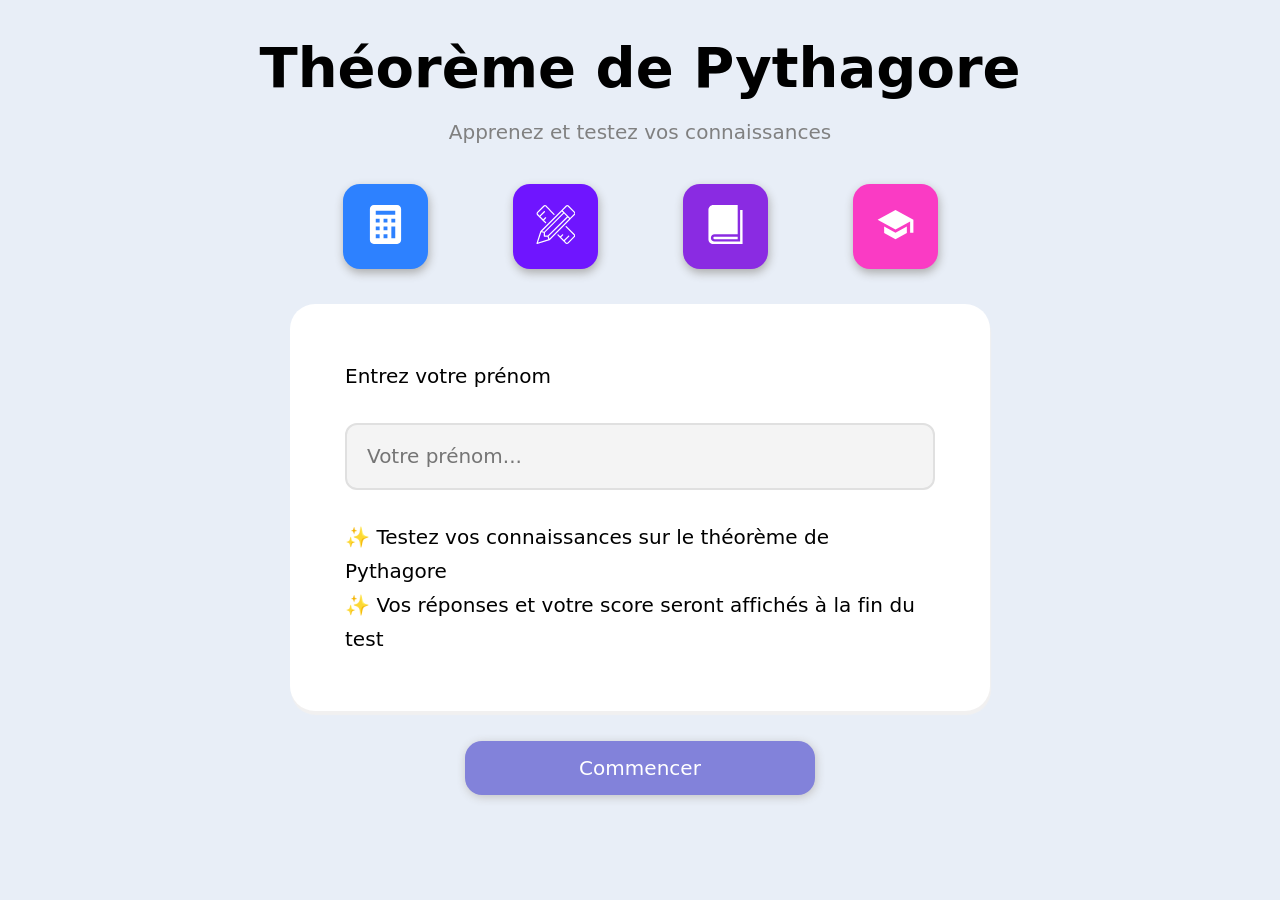
<file: index.html>
<!doctype html>
<html lang="en">
  <head>
    <meta charset="UTF-8" />
    <meta name="viewport" content="width=device-width, initial-scale=1.0" />
    <link rel="icon" href="./src/img/page-icon.png" type="image/svg+xml" />
    <link rel="stylesheet" href="./src/styles/reset.css" />
    <link rel="stylesheet" href="./src/styles/styles.css" />

    <link rel="preconnect" href="https://fonts.googleapis.com" />
    <link rel="preconnect" href="https://fonts.gstatic.com" crossorigin />
    <link
      href="https://fonts.googleapis.com/css2?family=Roboto+Condensed:wght@100..900&family=Work+Sans:ital,wght@0,100..900;1,100..900&display=swap"
      rel="stylesheet"
    />
    <link
      rel="stylesheet"
      href="https://cdnjs.cloudflare.com/ajax/libs/modern-normalize/3.0.1/modern-normalize.min.css"
      integrity="sha512-q6WgHqiHlKyOqslT/lgBgodhd03Wp4BEqKeW6nNtlOY4quzyG3VoQKFrieaCeSnuVseNKRGpGeDU3qPmabCANg=="
      crossorigin="anonymous"
      referrerpolicy="no-referrer"
    />
    <link href="https://unpkg.com/aos@2.3.1/dist/aos.css" rel="stylesheet" />
    <title>Théorème de Pythagore</title>
  </head>

  <body>
    <!--.................... HEADER.................... -->
    <header class="presentation-header">
      <div class="container header-container">
        <h1 data-aos="fade-down" class="presentation-title">
          Théorème de Pythagore
        </h1>
        <p class="presentation-about">Apprenez et testez vos connaissances</p>
      </div>
    </header>
    <!--.................... PRESENTATION.................... -->
    <section class="presentation">
      <div class="container presentation-container">
        <div class="div-icons">
          <ul class="list">
            <li class="link">
              <button data-aos="zoom-in" class="button dark-blue">
                <svg class="icons">
                  <use
                    href="./src/img/symboles-maths.svg#icon-calculator"
                  ></use>
                </svg>
              </button>
            </li>
            <li class="link">
              <button data-aos="zoom-in" class="button blue">
                <svg class="icons">
                  <use href="./src/img/symboles-maths.svg#icon-tools"></use>
                </svg>
              </button>
            </li>
            <li class="link">
              <button data-aos="zoom-in" class="button violet">
                <svg class="icons">
                  <use href="./src/img/symboles-maths.svg#icon-book"></use>
                </svg>
              </button>
            </li>
            <li class="link">
              <button data-aos="zoom-in" class="button pink">
                <svg class="icons">
                  <use href="./src/img/symboles-maths.svg#icon-school"></use>
                </svg>
              </button>
            </li>
          </ul>
        </div>
      </div>
    </section>
    <!--.................... MAIN.................... -->
    <main class="presentation-main">
      <div class="container main-container">
        <div class="presentation-register">
          <div class="presentation-div-input">
            <label class="presentation-label" for="name"
              >Entrez votre prénom</label
            >

            <input
              class="presentation-input"
              type="text"
              id="name"
              placeholder="Votre prénom..."
            />
            <p class="presentation-input-error" id="error-message">
              veuillez écrire votre prénom avec au moins 3 lettres!!
            </p>
          </div>
          <div class="presentation-info">
            <p class="presentation-text">
              ✨ Testez vos connaissances sur le théorème de Pythagore
            </p>
            <p class="presentation-text">
              ✨ Vos réponses et votre score seront affichés à la fin du test
            </p>
          </div>
        </div>
        <a
          class="presentation-commencer"
          id="button-link"
          href="./src/page-maths/maths.html"
          >Commencer</a
        >
      </div>
    </main>
    <!--.................... FOOTER.................... -->
    <footer class="presentation-footer">
      <div class="container footer-container"></div>
    </footer>
    <script type="module" src="./src/js/main.js"></script>
    <script src="https://unpkg.com/aos@2.3.1/dist/aos.js"></script>
    <script>
      AOS.init();
    </script>
  </body>
</html>
</file>
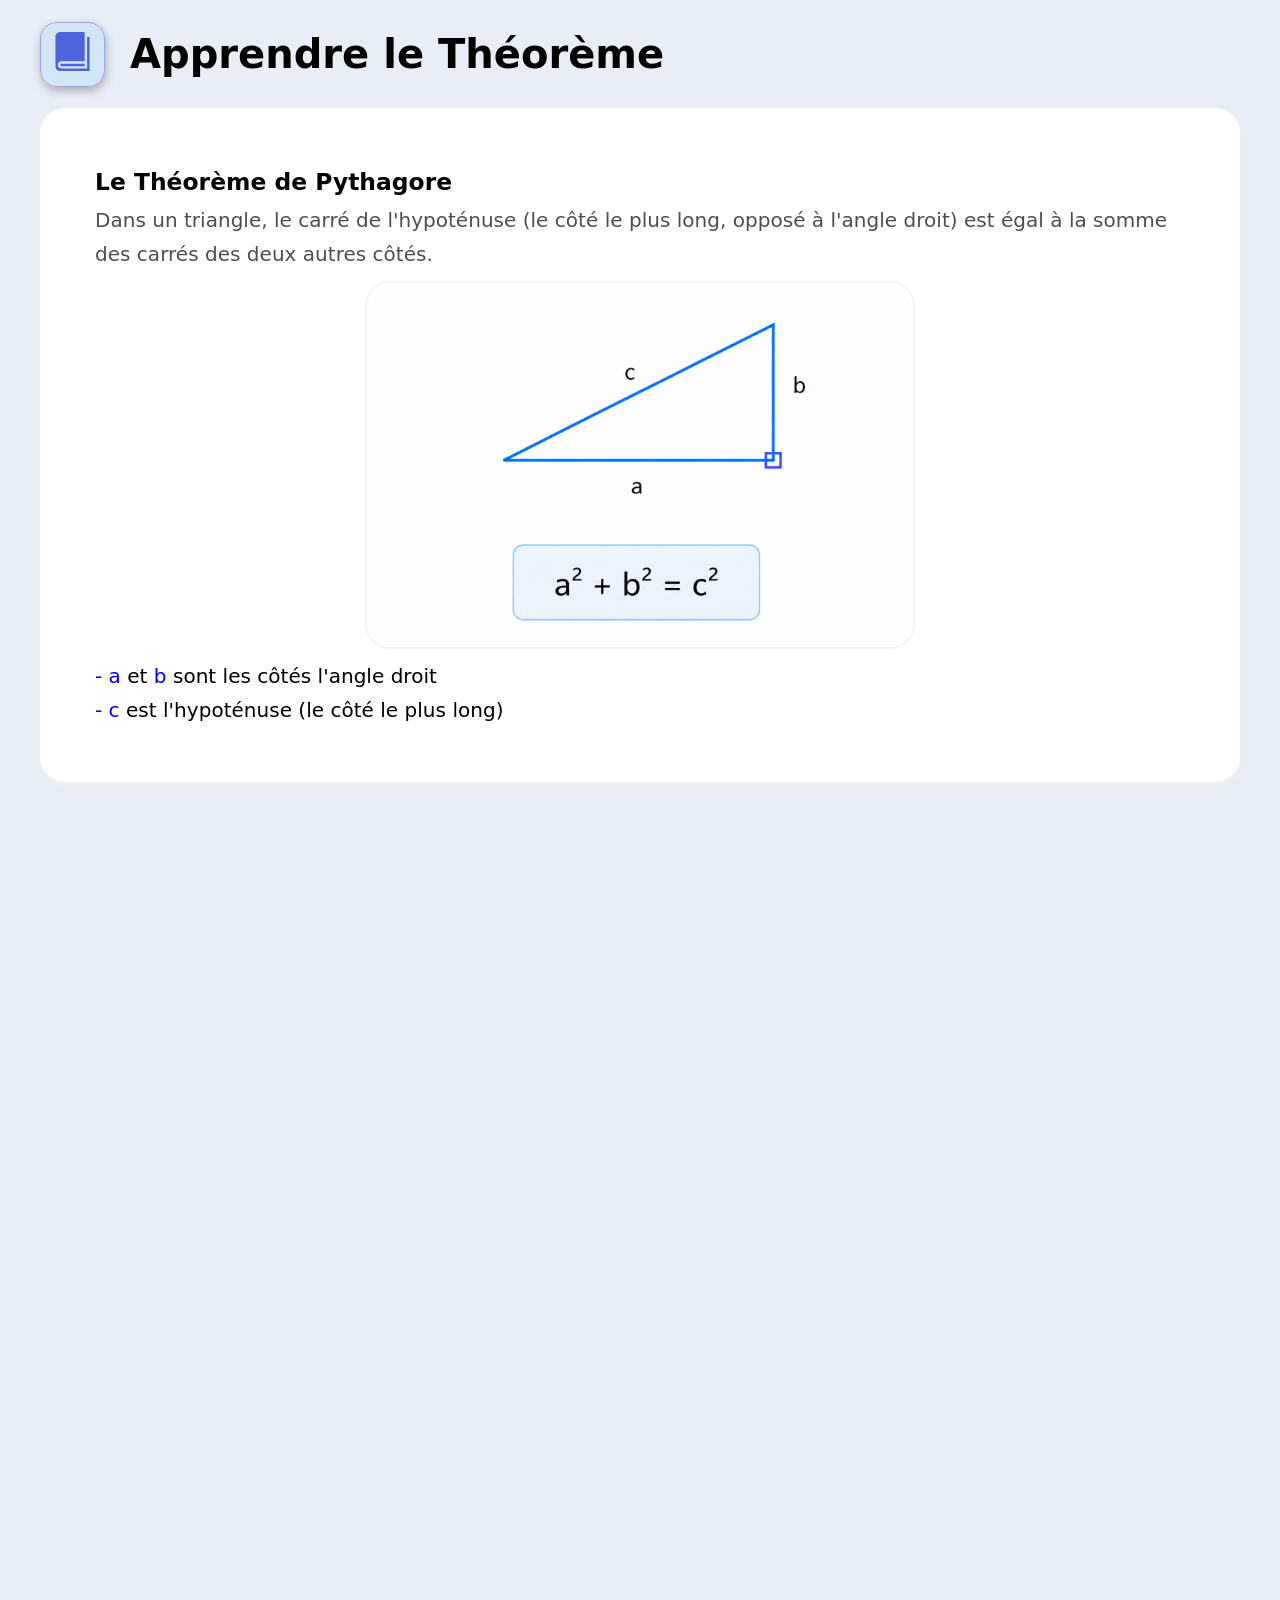
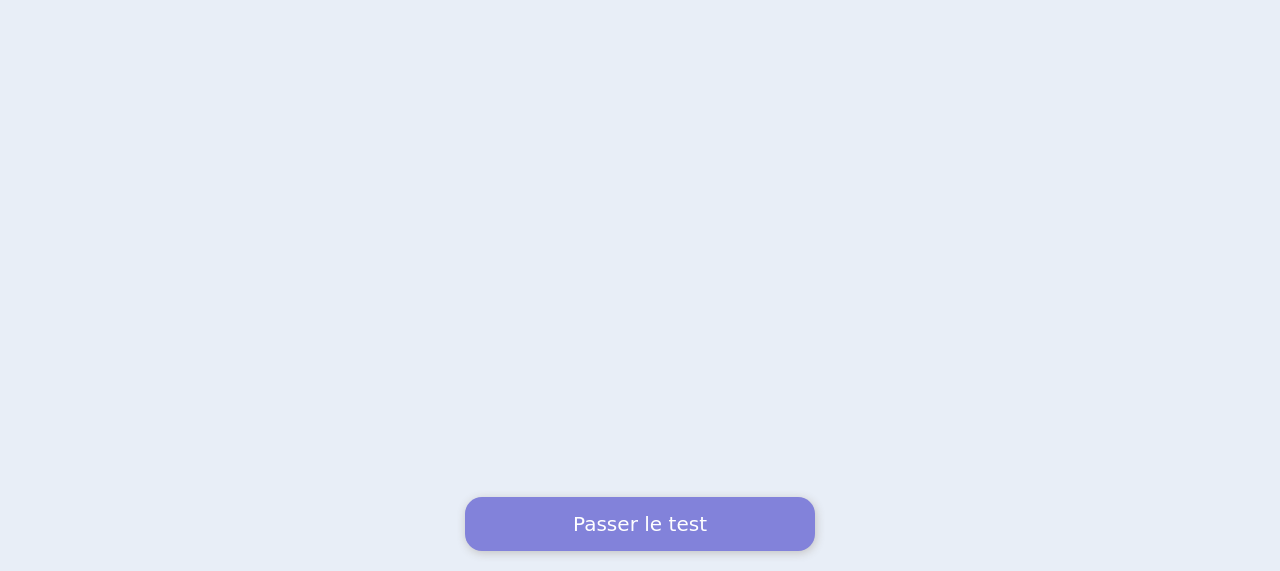
<file: src/page-maths/maths.html>
<!doctype html>
<html lang="en">
  <head>
    <meta charset="UTF-8" />
    <meta name="viewport" content="width=device-width, initial-scale=1.0" />
    <link rel="icon" href="./src/img/page-icon.png" type="image/svg+xml" />
    <link rel="stylesheet" href="../styles/reset.css" />
    <link rel="stylesheet" href="../styles/styles.css" />

    <link rel="preconnect" href="https://fonts.googleapis.com" />
    <link rel="preconnect" href="https://fonts.gstatic.com" crossorigin />
    <link
      href="https://fonts.googleapis.com/css2?family=Roboto+Condensed:wght@100..900&family=Work+Sans:ital,wght@0,100..900;1,100..900&display=swap"
      rel="stylesheet"
    />
    <link
      rel="stylesheet"
      href="https://cdnjs.cloudflare.com/ajax/libs/modern-normalize/3.0.1/modern-normalize.min.css"
      integrity="sha512-q6WgHqiHlKyOqslT/lgBgodhd03Wp4BEqKeW6nNtlOY4quzyG3VoQKFrieaCeSnuVseNKRGpGeDU3qPmabCANg=="
      crossorigin="anonymous"
      referrerpolicy="no-referrer"
    />
    <link href="https://unpkg.com/aos@2.3.1/dist/aos.css" rel="stylesheet" />

    <title>Apprendre le Théorème</title>
  </head>
  <body>
    <!--.................... HEADER.................... -->
    <header class="maths-header">
      <div class="container header-container">
        <div class="maths-div">
          <div class="div-icons header-div-icons">
            <ul class="list">
              <li class="link">
                <button data-aos="zoom-in" class="button clair-blue">
                  <svg class="icons header-icons">
                    <use href="../img/symboles-maths.svg#icon-book"></use>
                  </svg>
                </button>
              </li>
            </ul>
          </div>

          <h1 data-aos="fade-down" class="maths-title">
            Apprendre le Théorème
          </h1>
          <p class="user-name">User</p>
        </div>
      </div>
    </header>
    <!--.................... LEARN.................... -->
    <section class="learn">
      <div class="container learn-container">
        <div class="learn-div">
          <div class="maths-about">
            <h3 class="maths-title">Le Théorème de Pythagore</h3>
            <p class="maths-text">
              Dans un triangle, le carré de l'hypoténuse (le côté le plus long,
              opposé à l'angle droit) est égal à la somme des carrés des deux
              autres côtés.
            </p>
          </div>
          <div class="learn-methode">
            <img
              data-aos="flip-left"
              width="550px"
              class="learn-img"
              src="../img/maths/5bfa67b8-b943-481d-94db-b781edb27176 (2).png"
              alt="formule for pythagore"
            />
          </div>
          <div class="learn-info">
            <p class="info-text">
              <span class="span-blue">- a</span> et
              <span class="span-blue">b</span> sont les côtés l'angle droit
            </p>
            <p class="info-text">
              <span class="span-blue">- c</span> est l'hypoténuse (le côté le
              plus long)
            </p>
          </div>
        </div>
      </div>
    </section>
    <!--.................... EXEMPLE.................... -->
    <section class="exemple">
      <div class="container exemple-container">
        <div data-aos="fade-right" class="exemple-div">
          <div class="maths-about">
            <h3 class="maths-title">Exemple Pratique</h3>
            <p class="maths-text">
              Un triangle restangle a des côtés de
              <span class="span-blue">3 cm</span> et
              <span class="span-blue">4 cm</span>. Quelle est la longueur de
              l'hypoténuse ?
            </p>
          </div>
          <div class="exemple-formule">
            <p class="info-text">a = 3cm, b = 4cm</p>

            <p class="info-text">c² = 3² + 4²</p>

            <p class="info-text">c² = 9 + 16</p>

            <p class="info-text">c² = 25</p>

            <p class="info-text">
              <span class="span-blue">c = 5 cm</span>
            </p>
          </div>
        </div>
      </div>
    </section>
    <!--.................... RECIPROQUE.................... -->
    <section class="reciproque">
      <div class="container reciproque-container">
        <div class="reciproque-div" data-aos="fade-left">
          <div class="maths-about">
            <h3 class="maths-title">La Réciproque Théorème</h3>
            <p class="maths-text">
              Si dans un triangle, le carré du côté le plus long est égal à la
              somme des carrés des deux autres côtés, alors ce triangle est
              restangle
            </p>
          </div>
          <div class="reciproque-formule">
            <p class="reciproque-formule-text">
              Si c² = a² + b², alors le triangle est rectangle en A
            </p>
          </div>
          <div class="reciproque-methode">
            <p class="reciproque-methode-exemple">Exemple :</p>
            <p class="info-text">
              Un triangle a des côtés de 5 cm, 12 cm et 13 cm.
            </p>
            <p class="info-text">13² = 169 et 5² + 12² = 25 + 144 = 169</p>
            <p class="reciproque-methode-text">
              <span class="span-blue">Donc ce triangle est rectangle !</span>
            </p>
          </div>
        </div>
      </div>
    </section>
    <!--.................... RESUME.................... -->
    <section class="resume">
      <div class="container resume-container">
        <div class="resume-div" data-aos="flip-up">
          <h3 class="maths-title">Résumé pour révision</h3>
          <p class="maths-text">
            <span class="span-blue">- </span>Le théorème s'applique uniquement
            aux triangles rectangles
          </p>
          <p class="maths-text">
            <span class="span-blue">- </span>L'hypoténuse est toujours le côté
            le plus long
          </p>
          <p class="maths-text">
            <span class="span-blue">- </span>La réciproque permet de vérifier si
            un triangle est rectangle
          </p>
          <p class="maths-text">
            <span class="span-blue">- </span>Formule : a² + b² = c²
          </p>
        </div>
        <a class="maths-passer" href="../page-test/test.html">Passer le test</a>
      </div>
    </section>
    <!--.................... FOOTER.................... -->
    <footer class="presentation-footer">
      <div class="container footer-container"></div>
    </footer>
    <script type="module" src="../js/main.js"></script>
    <script src="https://unpkg.com/aos@2.3.1/dist/aos.js"></script>
    <script>
      AOS.init();
    </script>
  </body>
</html>
</file>
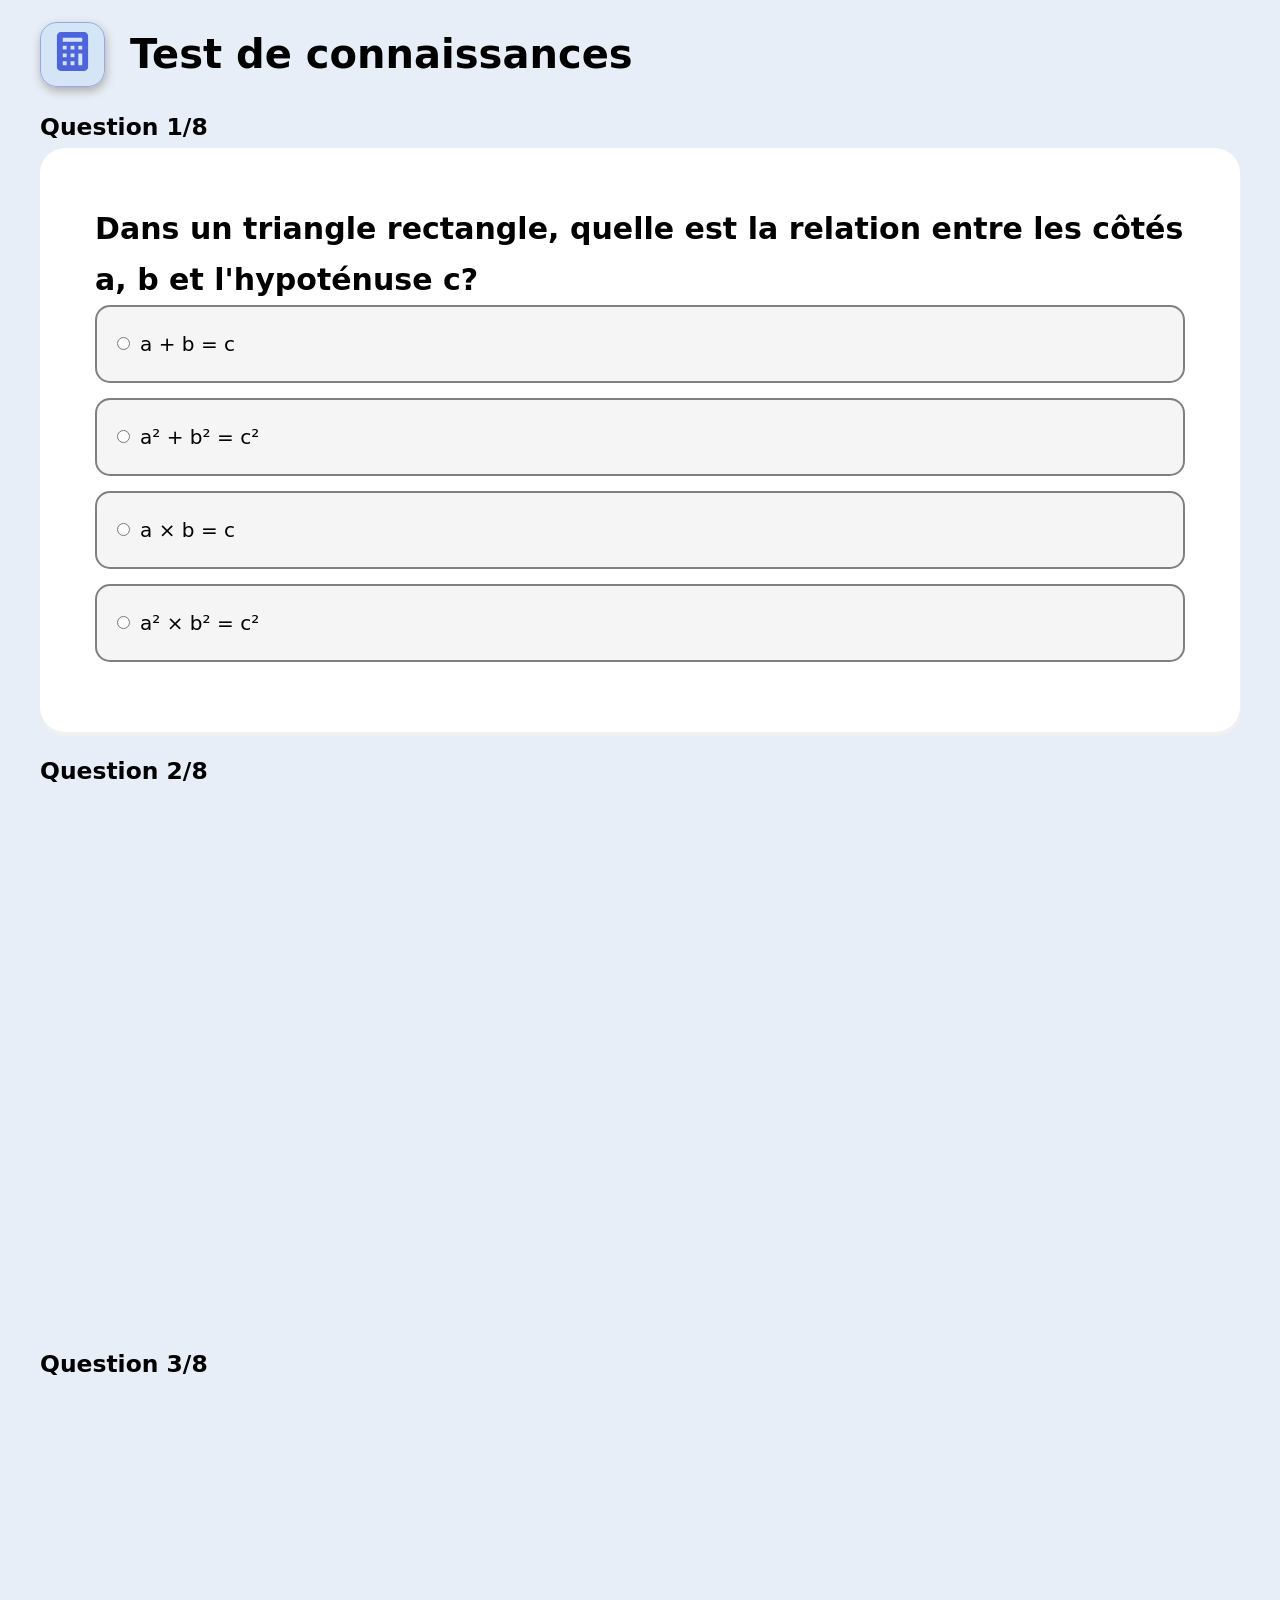
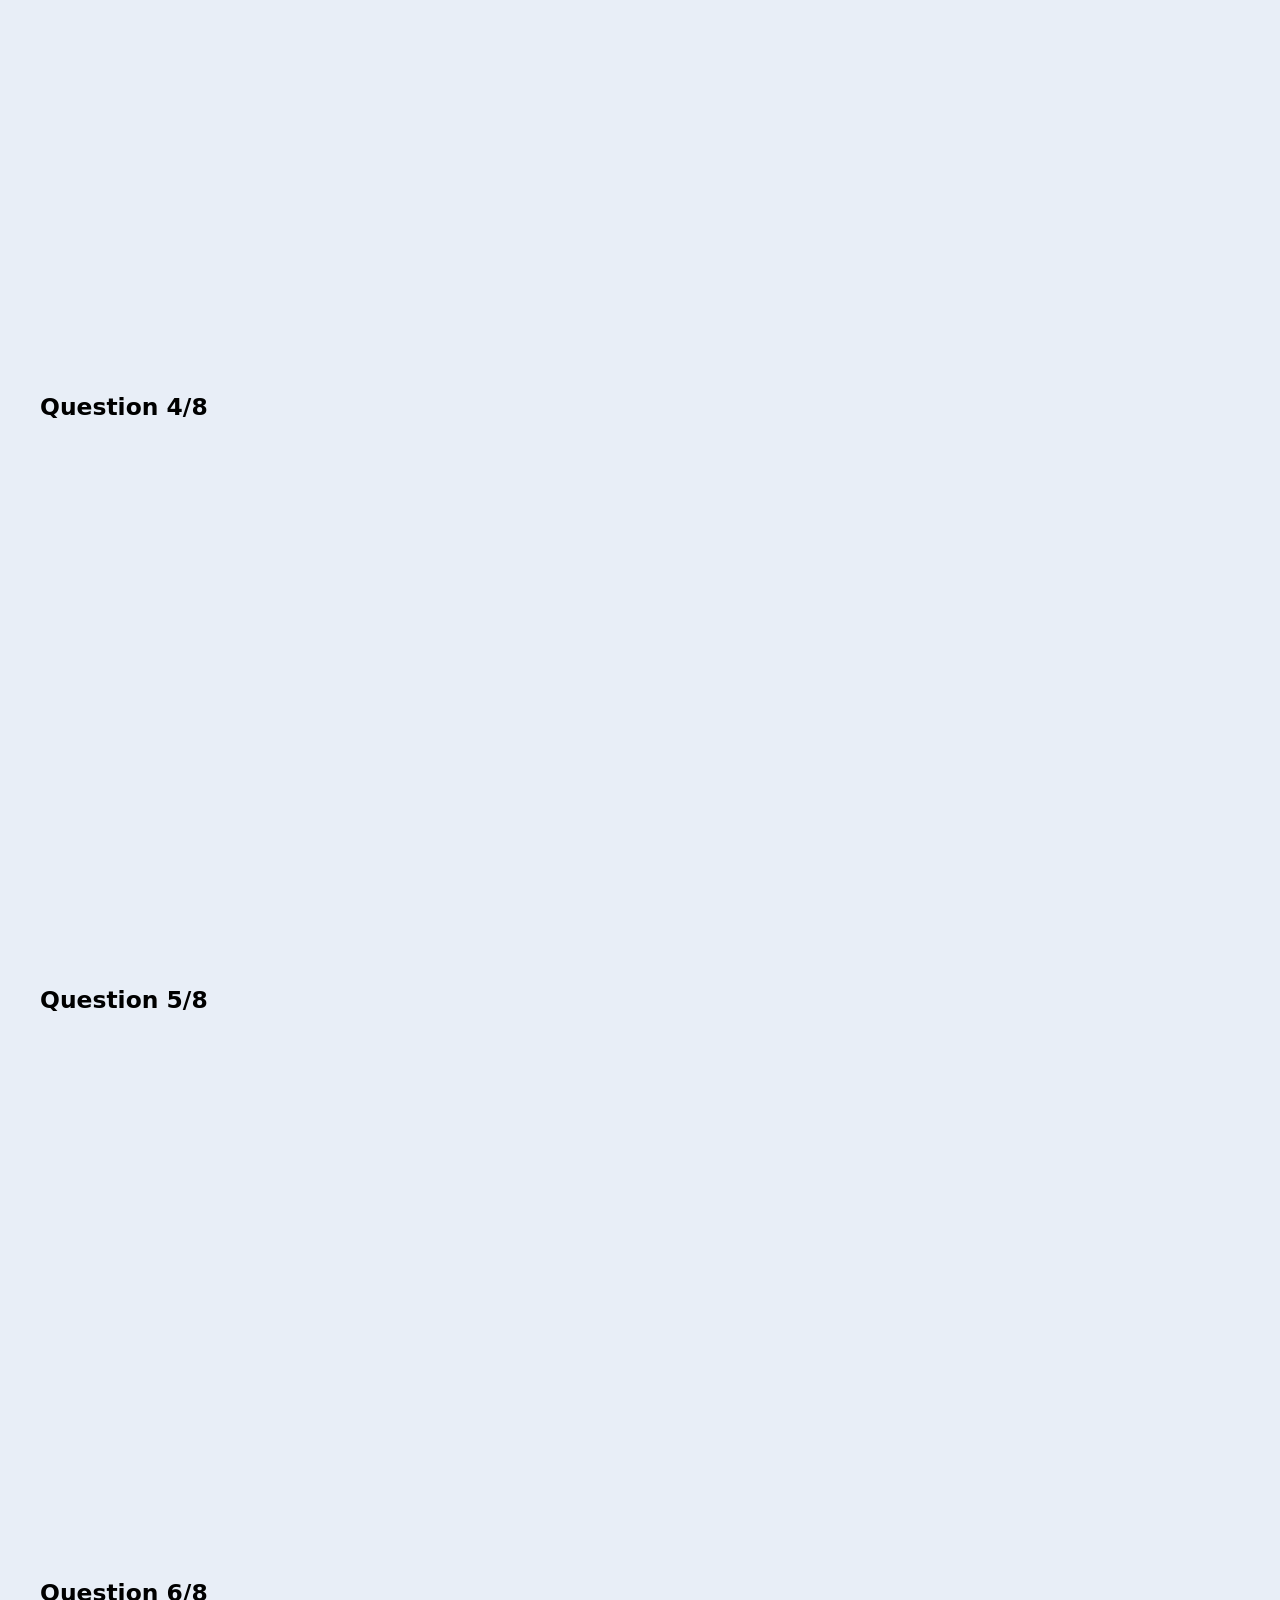
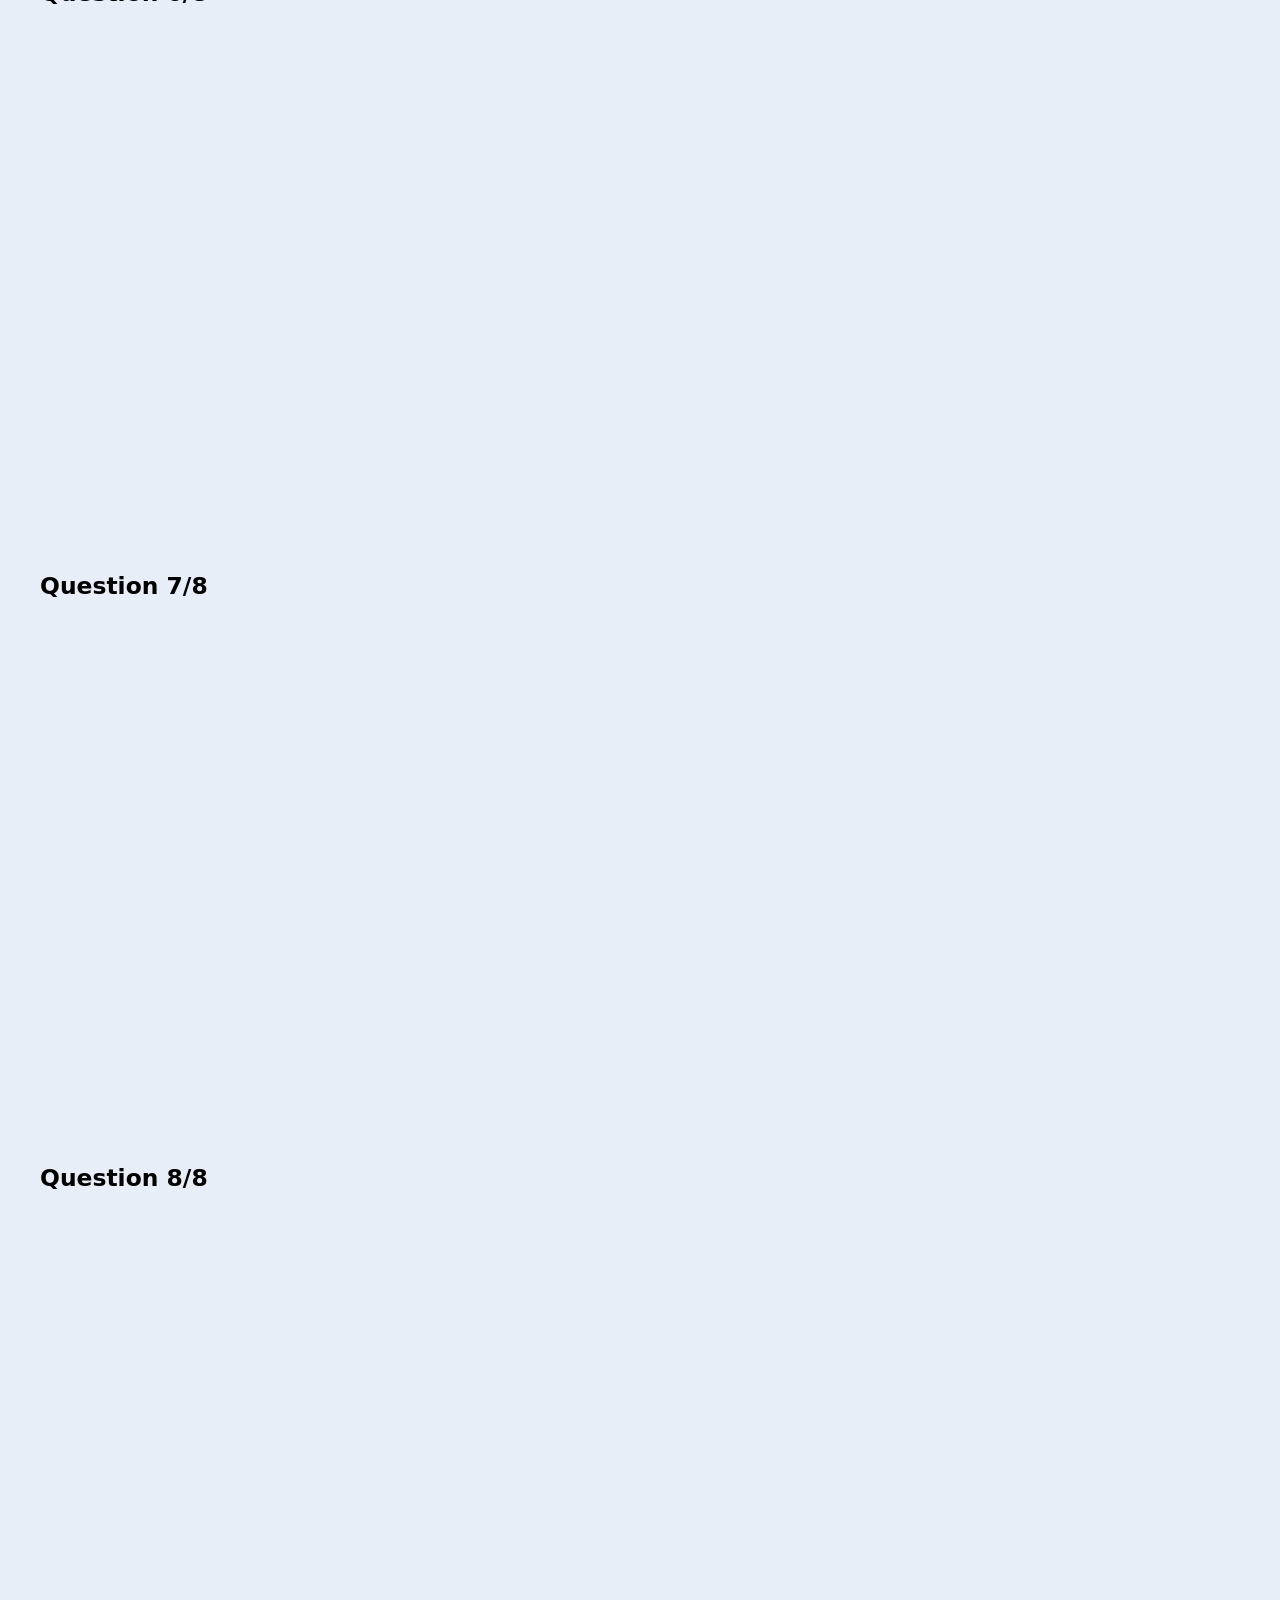
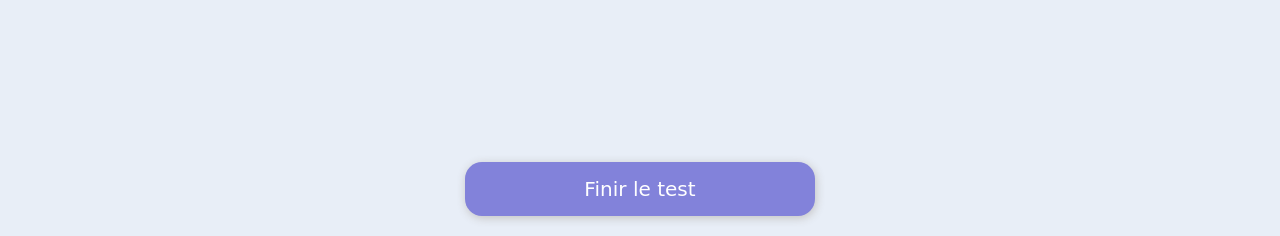
<file: src/page-test/test.html>
<!doctype html>
<html lang="en">
  <head>
    <meta charset="UTF-8" />
    <meta
      name="viewport"
      content="wvalueth=device-wvalueth, initial-scale=1.0"
    />
    <link rel="icon" href="./src/img/page-icon.png" type="image/svg+xml" />
    <link rel="stylesheet" href="../styles/reset.css" />
    <link rel="stylesheet" href="../styles/styles.css" />

    <link rel="preconnect" href="https://fonts.googleapis.com" />
    <link rel="preconnect" href="https://fonts.gstatic.com" crossorigin />
    <link
      href="https://fonts.googleapis.com/css2?family=Roboto+Condensed:wght@100..900&family=Work+Sans:ital,wght@0,100..900;1,100..900&display=swap"
      rel="stylesheet"
    />
    <link
      rel="stylesheet"
      href="https://cdnjs.cloudflare.com/ajax/libs/modern-normalize/3.0.1/modern-normalize.min.css"
      integrity="sha512-q6WgHqiHlKyOqslT/lgBgodhd03Wp4BEqKeW6nNtlOY4quzyG3VoQKFrieaCeSnuVseNKRGpGeDU3qPmabCANg=="
      crossorigin="anonymous"
      referrerpolicy="no-referrer"
    />
    <link href="https://unpkg.com/aos@2.3.1/dist/aos.css" rel="stylesheet" />
    <title>Test de connaissances</title>
  </head>
  <body>
    <!--.................... HEADER.................... data-aos="zoom-in" -->
    <header class="maths-header">
      <div class="container test-container">
        <div class="test-div">
          <div class="div-icons header-div-icons">
            <ul class="list">
              <li class="link">
                <button class="button clair-blue">
                  <svg class="icons header-icons">
                    <use href="../img/symboles-maths.svg#icon-calculator"></use>
                  </svg>
                </button>
              </li>
            </ul>
          </div>

          <h1 class="test-title">Test de connaissances</h1>
          <p class="user-name">User</p>
        </div>
      </div>
    </header>
    <!--.................... QUESTION 1.................... -->
    <section class="question-1">
      <div class="container question1-container">
        <h3 class="title title-question-1">Question 1/8</h3>

        <div class="quiz" data-aos="fade-right">
          <h2 class="question" id="title-1">
            Dans un triangle rectangle, quelle est la relation entre les côtés
            a, b et l'hypoténuse c?
          </h2>

          <label class="answer">
            <input type="radio" name="quiz1" value="false" />
            a + b = c
          </label>

          <label class="answer">
            <input type="radio" name="quiz1" value="true" />
            a² + b² = c²
          </label>

          <label class="answer">
            <input type="radio" name="quiz1" value="false" />
            a × b = c
          </label>

          <label class="answer">
            <input type="radio" name="quiz1" value="false" />
            a² × b² = c²
          </label>
          <p class="wrong-message">
            le théorème de Pytagore indique que a² + b² = c², où c'est
            l'hypoténuse.
          </p>
        </div>
      </div>
    </section>
    <!--.................... QUESTION 2.................... -->
    <section class="question-2">
      <div class="container question2-container">
        <h3 class="title title-question-2">Question 2/8</h3>
        <div class="quiz" data-aos="fade-left">
          <h2 class="question" id="title-2">
            Quel est le côté le plus long dans un triangle rectangle?
          </h2>

          <label class="answer">
            <input type="radio" name="quiz2" value="false" />
            le côté a
          </label>

          <label class="answer">
            <input type="radio" name="quiz2" value="false" />
            le côté b
          </label>

          <label class="answer">
            <input type="radio" name="quiz2" value="true" />
            l'hypoténuse
          </label>

          <label class="answer">
            <input type="radio" name="quiz2" value="false" />
            ça depend
          </label>
          <p class="wrong-message">
            l'hypoténuse est toujours le côté le plus long, opposé à l'angle
            droit.
          </p>
        </div>
      </div>
    </section>
    <!--.................... QUESTION 3.................... -->
    <section class="question-3">
      <div class="container question3-container">
        <h3 class="title title-question-3">Question 3/8</h3>
        <div class="quiz" data-aos="fade-right">
          <h2 class="question" id="title-3">
            Un triangle a des côtés de 3, 4 et 5. Quelle est la longueur de
            l'hypoténuse?
          </h2>

          <label class="answer">
            <input type="radio" name="quiz3" value="false" />
            3
          </label>

          <label class="answer">
            <input type="radio" name="quiz3" value="true" />
            5
          </label>

          <label class="answer">
            <input type="radio" name="quiz3" value="false" />
            7
          </label>

          <label class="answer">
            <input type="radio" name="quiz3" value="false" />
            4
          </label>
          <p class="wrong-message">
            5 est le côté le plus long, donc c'est l'hypoténuse. On vérifie : 3²
            + 4² = 9 + 16 = 25 = 5².
          </p>
        </div>
      </div>
    </section>
    <!--.................... QUESTION 4.................... -->
    <section class="question-4">
      <div class="container question4-container">
        <h3 class="title title-question-4">Question 4/8</h3>
        <div class="quiz" data-aos="fade-left">
          <h2 class="question" id="title-4">
            Si a = 16 et b = 30, quelle est la valeur de c²?
          </h2>

          <label class="answer">
            <input type="radio" name="quiz4" value="false" />
            1198
          </label>

          <label class="answer">
            <input type="radio" name="quiz4" value="false" />
            1245
          </label>

          <label class="answer">
            <input type="radio" name="quiz4" value="false" />
            1989
          </label>

          <label class="answer">
            <input type="radio" name="quiz4" value="true" />
            1156
          </label>
          <p class="wrong-message">
            c² = a² + b² = 16² + 30² = 256 + 900 = 1156.
          </p>
        </div>
      </div>
    </section>
    <!--.................... QUESTION 5.................... -->
    <section class="question-5">
      <div class="container question5-container">
        <h3 class="title title-question-5">Question 5/8</h3>
        <div class="quiz" data-aos="fade-right">
          <h2 class="question" id="title-5">
            La réciproque du théorème de Pythagore permet de vérifier :
          </h2>

          <label class="answer">
            <input type="radio" name="quiz5" value="false" />
            si un triangle existe
          </label>

          <label class="answer">
            <input type="radio" name="quiz5" value="false" />
            si un triangle est équilatéral
          </label>

          <label class="answer">
            <input type="radio" name="quiz5" value="true" />
            si un triangle est rectangle
          </label>

          <label class="answer">
            <input type="radio" name="quiz5" value="false" />
            la longueur de l'hypoténuse
          </label>
          <p class="wrong-message">
            Si c² = a² + b², alors le triangle est rectangle. C'est la
            réciproque du théorème.
          </p>
        </div>
      </div>
    </section>
    <!--.................... QUESTION 6.................... -->
    <section class="question-6">
      <div class="container question6-container">
        <h3 class="title title-question-6">Question 6/8</h3>
        <div class="quiz" data-aos="fade-left">
          <h2 class="question" id="title-6">
            Un triangle a des côtés 5, 12 et 13. Est-il rectangle?
          </h2>

          <label class="answer">
            <input type="radio" name="quiz6" value="false" />
            seulement si on le mesure
          </label>

          <label class="answer">
            <input type="radio" name="quiz6" value="false" />
            non
          </label>

          <label class="answer">
            <input type="radio" name="quiz6" value="true" />
            oui
          </label>

          <label class="answer">
            <input type="radio" name="quiz6" value="false" />
            impossible à dire
          </label>
          <p class="wrong-message">
            13² = 169 et 5² + 12² = 25 + 144 = 169. Donc c² = a² + b², le
            triangle est rectangle!
          </p>
        </div>
      </div>
    </section>
    <!--.................... QUESTION 7.................... -->
    <section class="question-7">
      <div class="container question7-container">
        <h3 class="title title-question71">Question 7/8</h3>
        <div class="quiz" data-aos="fade-right">
          <h2 class="question" id="title-7">
            Si c² = 50 et a = 5, quelle est la valeur de b²?
          </h2>

          <label class="answer">
            <input type="radio" name="quiz7" value="true" />
            25
          </label>

          <label class="answer">
            <input type="radio" name="quiz7" value="false" />
            10
          </label>

          <label class="answer">
            <input type="radio" name="quiz7" value="false" />
            45
          </label>

          <label class="answer">
            <input type="radio" name="quiz7" value="false" />
            30
          </label>
          <p class="wrong-message">
            a² + b² = c², donc b² = c² - a² = 50 - 25 = 25
          </p>
        </div>
      </div>
    </section>
    <!--.................... QUESTION 8.................... -->
    <section class="question-8">
      <div class="container question8-container">
        <h3 class="title title-question-8">Question 8/8</h3>
        <div class="quiz" data-aos="fade-left">
          <h2 class="question" id="title-8">
            Le théorème de Pythagore s'applique à :
          </h2>

          <label class="answer">
            <input type="radio" name="quiz8" value="true" />
            uniquement les triangles rectangles
          </label>

          <label class="answer">
            <input type="radio" name="quiz8" value="false" />
            uniquement les triangles équilatéraux
          </label>

          <label class="answer">
            <input type="radio" name="quiz8" value="false" />
            tous les triangles
          </label>

          <label class="answer">
            <input type="radio" name="quiz8" value="false" />
            tous les polygones
          </label>
          <p class="wrong-message">
            Le théorème de Pythagore s'applique uniquement aux triangles
            rectangles.
          </p>
        </div>
        <a class="test-finir" href="#">Finir le test</a>
      </div>
    </section>
    <!--.................... FOOTER.................... -->
    <footer class="presentation-footer">
      <div class="container footer-container"></div>
    </footer>
    <script type="module" src="../js/main.js"></script>
    <script src="https://unpkg.com/aos@2.3.1/dist/aos.js"></script>
    <script>
      AOS.init();
    </script>
    <div class="modal">
      <div class="modal-test">
        <div class="modal-icon">
          <button class="button clair-blue">
            <svg class="icons header-icons">
              <use href="../img/symboles-maths.svg#icon-tools"></use>
            </svg>
          </button>
        </div>

        <h2 class="modal-title"></h2>

        <p class="modal-score"></p>

        <p class="modal-text"></p>

        <a href="../page-maths/maths.html" class="modal-button">
          Refaire le test
        </a>
      </div>
    </div>
    <script type="module" src="../js/main.js"></script>
  </body>
</html>
</file>
<file: src/styles/styles.css>
:root {
  /* шрифти */
  --fontpPrimery: "RobotoCondensed", serif;
  --fontSecondairy: "WorkSans", serif;
  /* кольори */
  --background-color: #e8eef7;
  --title-color: black;
  --text-color: grey;
  --button-text-color: white;
  --button-input-color: rgb(130, 130, 218);
  --button-color: rgb(62, 62, 222);
  --button-hover-color: rgb(76, 76, 216);
  --button-color-second: rgb(127, 47, 239);
  --button-hover-color-second: rgb(139, 88, 234);
  --right-answer-color: rgb(162, 230, 162);
  --wronge-answer-color: rgb(223, 130, 130);
}

html {
  scroll-behavior: smooth;
}

body {
  background-color: var(--background-color);
  font-size: 20px;
  font-weight: 400;
  line-height: 1.7;
  letter-spacing: 0.001em;
}

.container {
  width: 100%;
  max-width: 1200px;
  margin: 0 auto;
  padding-top: 20px;
}
/*====================== =======================INDEX================================= */
/* <!--.................... HEADER.................... --> */

.presentation-title {
  font-size: 56px;
  font-weight: 600;

  text-align: center;
}

.presentation-about {
  text-align: center;
  color: var(--text-color);
  transition: 0.3s ease;
}

.presentation-about:hover {
  color: rgb(77, 76, 76);
}

/* <!--.................... PRESENTATION.................... --> */

.presentation {
  margin-top: 15px;
}

.list {
  display: flex;
  flex-wrap: wrap;
  justify-content: center;
  width: auto;
  gap: 85px;
}

.button {
  width: 85px;
  height: 85px;
  border-radius: 17px;
  box-shadow: 1px 4px 10px rgb(173, 173, 173);
  transition: 0.3s ease;
}

.button:hover {
  box-shadow: 5px 15px 10px rgb(173, 173, 173);
}

.icons {
  width: 39px;
  height: 39px;
  fill: white;
}

.dark-blue {
  background-color: rgb(45, 129, 255);
}

.dark-blue:hover {
  background-color: rgb(42, 118, 232);
}

.blue {
  background-color: rgb(111, 21, 255);
}

.blue:hover {
  background-color: rgb(105, 20, 240);
}

.violet {
  background-color: blueviolet;
}

.violet:hover {
  background-color: rgb(119, 37, 196);
}

.pink {
  background-color: rgb(250, 59, 196);
}

.pink:hover {
  background-color: rgb(203, 47, 159);
}

/*     <!--.................... MAIN.................... --> */
.presentation-register {
  background-color: var(--button-text-color);
  /* justify-content: center;
  width: auto;
  flex-wrap: wrap; */
  padding: 55px;
  border-radius: 25px;
  margin: 15px 250px;
  box-shadow: 1px 4px 1px rgb(241, 240, 240);
  transition: 0.5s ease;
}

.presentation-register:hover {
  box-shadow: 1px 4px 5px rgb(203, 202, 202);
}

.presentation-div-input {
  display: flex;
  flex-direction: column;
  gap: 30px;
  margin-bottom: 30px;
}

.presentation-label {
  font-weight: 500;
}

.presentation-input {
  border: 2px solid rgb(224, 224, 224);
  border-radius: 12px;
  padding: 20px;
  transition: 0.3s ease;
  background-color: rgb(244, 244, 244);
}

.presentation-input:focus {
  border: 2px solid rgb(48, 48, 196);
}

.presentation-input-error {
  color: red;
  font-size: 18px;
  display: none;
}

.presentation-input-error.show {
  color: red;
  font-size: 18px;
  display: block;
}

.presentation-info {
  width: fit-content;
  margin: 0 auto;
  gap: 10px;
}

.presentation-text {
  text-align: left;
}

.presentation-commencer {
  text-align: center;
  display: flex;
  justify-content: center;
  margin-top: 15px;
  margin: 30px auto 0;
  background-color: var(--button-input-color);

  padding: 10px 0;
  color: white;
  transition: 0.5s ease;

  border-radius: 17px;
  width: 350px;
  box-shadow: 1px 2px 10px rgb(195, 194, 194);
  pointer-events: none;

  transition: 0.3s ease;
}

.presentation-commencer.active {
  pointer-events: auto;
  background-color: var(--button-color);
  box-shadow: 1px 4px 10px rgb(173, 173, 173);
}
/*==============================================MATHS================================= */
/*<!--.................... HEADER.................... --> */

.user-name {
  margin-left: auto;
  text-decoration: underline;
  transition: 0.3s ease;
}

.user-name:hover {
  transform: scale(0.9);
  color: rgb(84, 84, 222);
}

.maths-div {
  display: flex;
  gap: 25px;
  align-items: center;
}

.clair-blue {
  background-color: rgba(161, 209, 242, 0.292);

  width: 65px;
  height: 65px;
  border: 1px solid rgb(152, 165, 237);
}

.clair-blue:hover {
  background-color: rgba(82, 164, 218, 0.292);
}

.header-icons {
  fill: rgb(78, 100, 220);
  transition: 0.3s ease;
}

.clair-blue:hover .header-icons {
  fill: rgb(255, 255, 255);
}

/*<!--.................... LEARN.................... --> */

.maths-text {
  font-size: 20px;
  color: rgb(78, 78, 78);
}

.learn-div {
  background-color: var(--button-text-color);
  padding: 55px;
  border-radius: 25px;
  box-shadow: 1px 4px 1px rgb(241, 240, 240);
  transition: 0.5s ease;
}

.learn-div:hover {
  box-shadow: 1px 4px 5px rgb(203, 202, 202);
}

.maths-about {
  gap: 50px;
}

.maths-about {
  margin-bottom: 10px;
}

.learn-img {
  display: block;
  margin: 0 auto;
  border: 2px solid rgb(244, 244, 244);
  border-radius: 25px;
}

.learn-info {
  margin-top: 10px;
}

.span-blue {
  color: blue;
}

/*<!--.................... EXEMPLE.................... --> */

.exemple-div {
  background-color: var(--button-text-color);
  padding: 55px;
  border-radius: 25px;
  box-shadow: 1px 4px 1px rgb(241, 240, 240);
  transition: 0.5s ease;
}

.exemple-div:hover {
  box-shadow: 1px 4px 5px rgb(203, 202, 202);
}

.exemple-formule {
  background-color: rgb(227, 237, 248);
  padding: 25px;
  border: 1px solid rgb(65, 90, 181);
  border-radius: 25px;
  transition: 0.5s ease;
}

.exemple-formule:hover {
  box-shadow: 1px 4px 1px rgb(241, 240, 240);
}

/*<!--.................... RECIPROQUES.................... --> */

.reciproque-div {
  background-color: var(--button-text-color);
  padding: 55px;
  border-radius: 25px;
  box-shadow: 1px 4px 1px rgb(241, 240, 240);
  transition: 0.5s ease;
}

.reciproque-div:hover {
  box-shadow: 1px 4px 5px rgb(203, 202, 202);
}

.reciproque-formule {
  background-color: rgb(227, 237, 248);
  padding: 25px;
  border: 1px solid rgb(65, 90, 181);
  border-radius: 25px;
  transition: 0.5s ease;
  margin-bottom: 20px;
}

.reciproque-formule:hover {
  box-shadow: 1px 4px 1px rgb(241, 240, 240);
}

.reciproque-methode {
  background-color: rgb(246, 246, 246);
  padding: 25px;
  border: 1px solid rgb(199, 199, 199);
  border-radius: 25px;
  transition: 0.5s ease;
}

.reciproque-methode:hover {
  box-shadow: 1px 4px 1px rgb(241, 240, 240);
}

/*<!--.................... RESUME.................... --> */

.resume-div {
  background-color: rgb(227, 237, 248);
  padding: 55px;
  border-radius: 25px;
  border: 1px solid rgb(65, 90, 181);
  box-shadow: 1px 4px 1px rgb(241, 240, 240);
  transition: 0.5s ease;
}

.resume-div:hover {
  box-shadow: 1px 4px 5px rgb(180, 183, 201);
}

.maths-passer {
  text-align: center;
  display: flex;
  justify-content: center;
  margin-top: 15px;
  margin: 30px auto 0;
  background-color: var(--button-input-color);
  padding: 10px 0;
  color: white;
  transition: 0.5s ease;
  border-radius: 17px;
  width: 350px;
  box-shadow: 1px 2px 10px rgb(195, 194, 194);
  transition: 0.3s ease;
}

.maths-passer:hover {
  background-color: var(--button-color);
  box-shadow: 1px 4px 10px rgb(173, 173, 173);
}

/*==============================================TEST================================= */

.quiz {
  background-color: var(--button-text-color);
  padding: 55px;
  border-radius: 25px;
  box-shadow: 1px 4px 1px rgb(241, 240, 240);
  transition: 0.5s ease;
}

.quiz:hover {
  box-shadow: 1px 4px 5px rgb(203, 202, 202);
}

.test-div {
  display: flex;
  gap: 25px;
  align-items: center;
}

.answer {
  display: flex;
  align-items: center;
  gap: 10px;
  padding: 20px;
  margin-bottom: 15px;
  border-radius: 15px;
  border: 2px solid var(--text-color);
  background-color: #f5f5f5;
  cursor: pointer;
  transition: 0.3s ease;
}

.answer:hover {
  transform: scale(0.98);
  background-color: #e3e3e3;
}

.test-finir {
  text-align: center;
  display: flex;
  justify-content: center;
  margin-top: 15px;
  margin: 30px auto 0;
  background-color: var(--button-input-color);
  padding: 10px 0;
  color: white;
  transition: 0.5s ease;
  border-radius: 17px;
  width: 350px;
  box-shadow: 1px 2px 10px rgb(195, 194, 194);
  transition: 0.3s ease;
}

.test-finir:hover {
  background-color: var(--button-color);
  box-shadow: 1px 4px 10px rgb(173, 173, 173);
}

.wrong-message {
  display: none;
}

.wrong-message.green {
  background-color: var(--right-answer-color);
  display: flex;
  align-items: center;
  gap: 10px;
  padding: 20px;
  margin-bottom: 15px;
  border-radius: 15px;
  /* border: 2px solid rgb(21, 154, 21); */
  display: block;
}

.wrong-message.red {
  background-color: var(--wronge-answer-color);
  display: flex;
  align-items: center;
  gap: 10px;
  padding: 20px;
  margin-bottom: 15px;
  border-radius: 15px;
  /* border: 2px solid rgb(154, 21, 21); */
  display: block;
}

.answer.correct {
  background-color: rgb(213, 244, 213);
  border: 2px solid rgb(130, 224, 118);
}

.answer.wrong {
  background-color: rgb(247, 215, 215);
  border: 2px solid rgb(232, 133, 133);
}

/* modal */

.modal-icon {
  display: flex;
  justify-content: center;
  margin-bottom: 20px;
}

.modal {
  position: fixed;
  top: 0;
  left: 0;

  width: 100%;
  height: 100%;

  background-color: rgba(0, 0, 0, 0.5);

  display: none;

  justify-content: center;
  align-items: center;
}

.modal.show {
  display: flex;
}

.modal-test {
  background-color: white;
  padding: 40px;
  border-radius: 25px;
  width: 500px;
  text-align: center;
}

.modal-button {
  text-align: center;
  display: flex;
  justify-content: center;
  margin-top: 15px;
  margin: 30px auto 0;
  background-color: var(--button-input-color);
  padding: 10px 0;
  color: white;
  transition: 0.5s ease;
  border-radius: 17px;
  width: 350px;
  box-shadow: 1px 2px 10px rgb(195, 194, 194);
  transition: 0.3s ease;
}

.modal-button:hover {
  background-color: var(--button-color);
  box-shadow: 1px 4px 10px rgb(173, 173, 173);
}

/* ================= MOBILE ================= */

@media screen and (max-width: 768px) {
  body {
    font-size: 16px;
  }

  .container {
    padding: 15px;
  }

  .presentation-title {
    font-size: 36px;
  }

  .presentation-register {
    margin: 15px 0;
    padding: 25px;
  }

  .presentation-input {
    padding: 15px;
  }

  .presentation-commencer,
  .maths-passer,
  .test-finir,
  .modal-button {
    width: 100%;
    max-width: 300px;
  }

  .list {
    gap: 20px;
  }

  .button {
    width: 65px;
    height: 65px;
  }

  .icons {
    width: 30px;
    height: 30px;
  }

  .learn-div,
  .exemple-div,
  .reciproque-div,
  .resume-div,
  .quiz {
    padding: 25px;
  }

  .learn-img {
    width: 100%;
    height: auto;
  }

  .test-div,
  .maths-div {
    flex-direction: column;
    text-align: center;
    gap: 15px;
  }

  .user-name {
    margin-left: 0;
  }

  .answer {
    padding: 15px;
    font-size: 15px;
  }

  .modal-test {
    width: 90%;
    padding: 25px;
  }

  .modal-title {
    font-size: 24px;
  }
}
</file>
